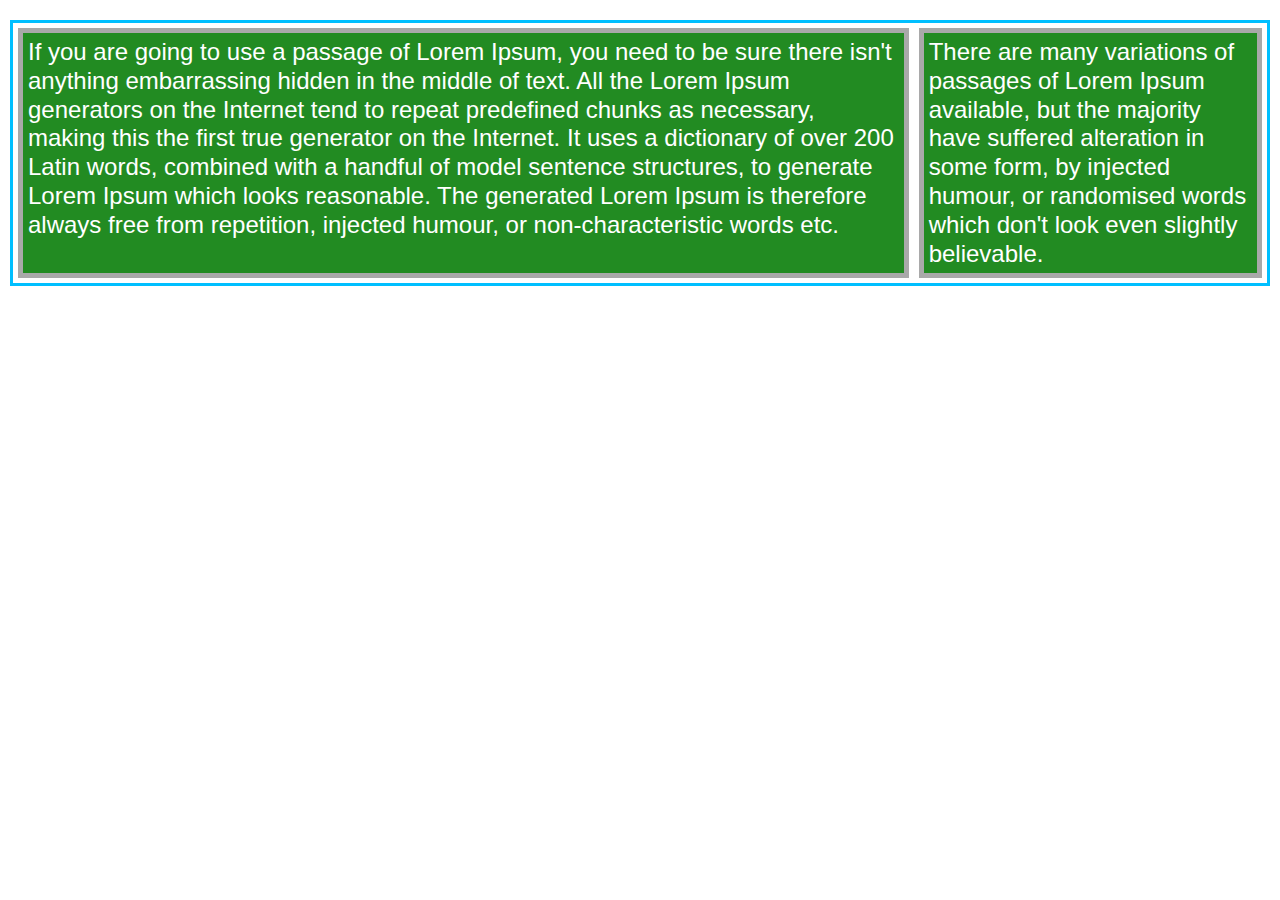
<file: lesson_10/index.html>
<!DOCTYPE html>
<html lang="en">
<head>
    <meta charset="UTF-8">
    <link rel="stylesheet" href="./common.css">
    <link rel="stylesheet" href="./styles.css">
    <link rel="stylesheet" href="./media.css">
    <title>Flex-box</title>
</head>
<body>
<!--    <div class="example-0 wrapper"><button class="button">Button</button></div>-->
<!--    <div class="example-1 wrapper">-->
<!--        <button class="button"><span>Create</span></button>-->
<!--        <button class="button"><span>Edit</span></button>-->
<!--        <button class="button"><span>Open folder</span></button>-->
<!--        <button class="button"><span>Up</span></button>-->
<!--        <button class="button"><span>Close all items</span></button>-->
<!--    </div>-->
<!--    <div class="example-2 wrapper">-->
<!--        <input class="text-input" type="text">-->
<!--        <div class="buttons-wrap">-->
<!--            <button class="button"><span>Create</span></button>-->
<!--            <button class="button"><span>Edit</span></button>-->
<!--            <button class="button"><span>Open folder</span></button>-->
<!--        </div>-->
<!--    </div>-->
<!--    <div class="example-3 wrapper">-->
<!--        <div class="left text-box">There are many variations of passages of Lorem Ipsum available, but the majority have suffered alteration in some form, by injected humour, or randomised words which don't look even slightly believable.</div>-->
<!--        <div class="right text-box"> If you are going to use a passage of Lorem Ipsum, you need to be sure there isn't anything embarrassing hidden in the middle of text. All the Lorem Ipsum generators on the Internet tend to repeat predefined chunks as necessary, making this the first true generator on the Internet. It uses a dictionary of over 200 Latin words, combined with a handful of model sentence structures, to generate Lorem Ipsum which looks reasonable. The generated Lorem Ipsum is therefore always free from repetition, injected humour, or non-characteristic words etc.</div>-->
<!--    </div>-->
<!--    <div class="example-4 wrapper">-->
<!--        <div class="left text-box">If you are going to use a passage of Lorem Ipsum, you need to be sure there isn't anything embarrassing hidden in the middle of text. All the Lorem Ipsum generators on the Internet tend to repeat predefined chunks as necessary, making this the first true generator on the Internet. It uses a dictionary of over 200 Latin words, combined with a handful of model sentence structures, to generate Lorem Ipsum which looks reasonable. The generated Lorem Ipsum is therefore always free from repetition, injected humour, or non-characteristic words etc.</div>-->
<!--        <div class="right text-box">There are many variations of passages of Lorem Ipsum available, but the majority have suffered alteration in some form, by injected humour, or randomised words which don't look even slightly believable.</div>-->
<!--    </div>-->
<div class="example-5 wrapper">
    <div class="left text-box">If you are going to use a passage of Lorem Ipsum, you need to be sure there isn't anything embarrassing hidden in the middle of text. All the Lorem Ipsum generators on the Internet tend to repeat predefined chunks as necessary, making this the first true generator on the Internet. It uses a dictionary of over 200 Latin words, combined with a handful of model sentence structures, to generate Lorem Ipsum which looks reasonable. The generated Lorem Ipsum is therefore always free from repetition, injected humour, or non-characteristic words etc.</div>
    <div class="right text-box">There are many variations of passages of Lorem Ipsum available, but the majority have suffered alteration in some form, by injected humour, or randomised words which don't look even slightly believable.</div>
</div>
</body>
</html>
</file>
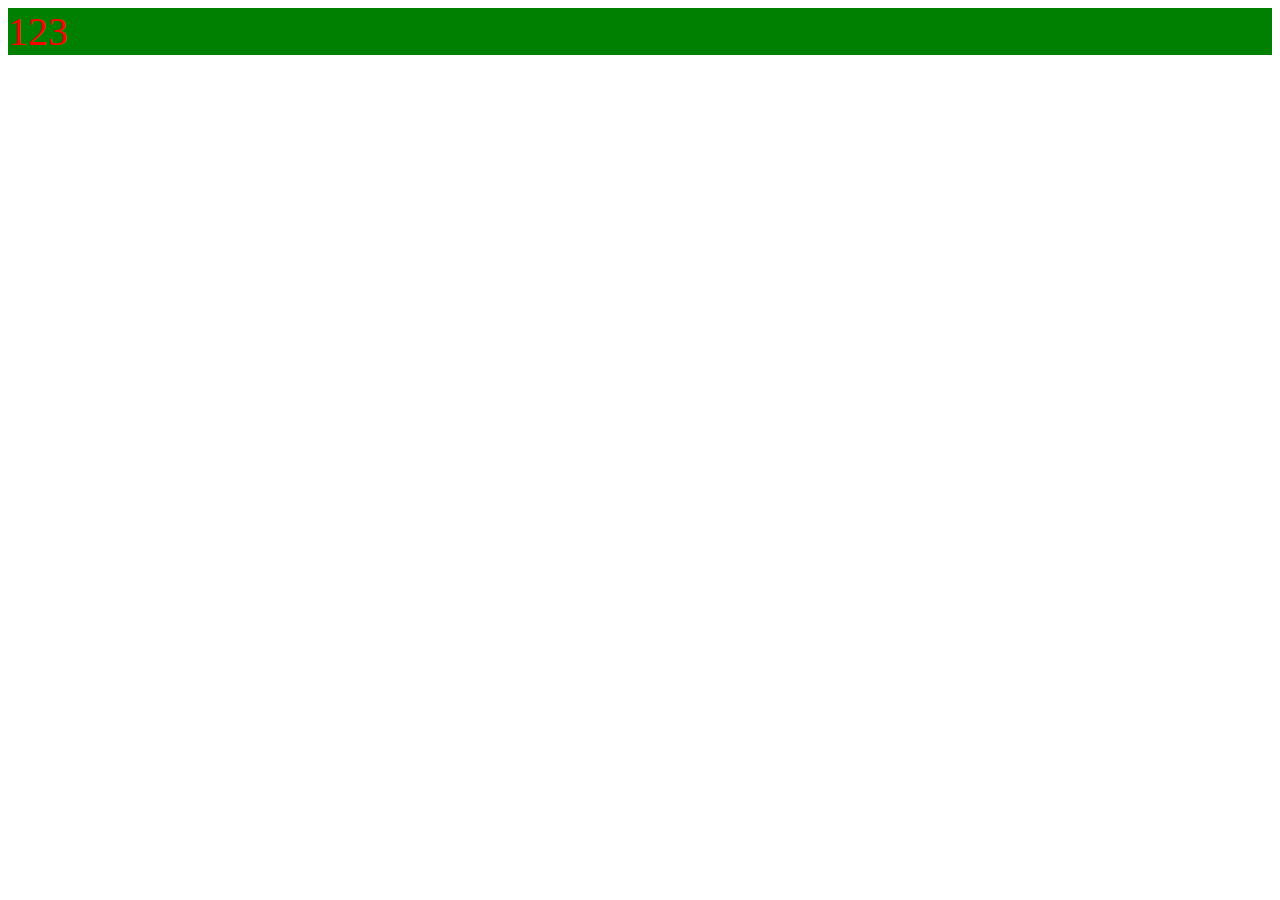
<file: lesson_11/index.html>
<!DOCTYPE html>
<html lang="en">
<head>
    <meta charset="UTF-8">
    <link rel="stylesheet" href="./styles.css">
    <title>Cascade</title>
</head>
<body>
    <div class="target-class" id="target-id">123</div>
    <script>
        // let counter = 0
        // setInterval(function () {
        //     document.getElementById('target-id').setAttribute('style', 'background-color: red')
        //     console.log(++counter)
        // }, 1000)
    </script>
</body>
</html>
</file>
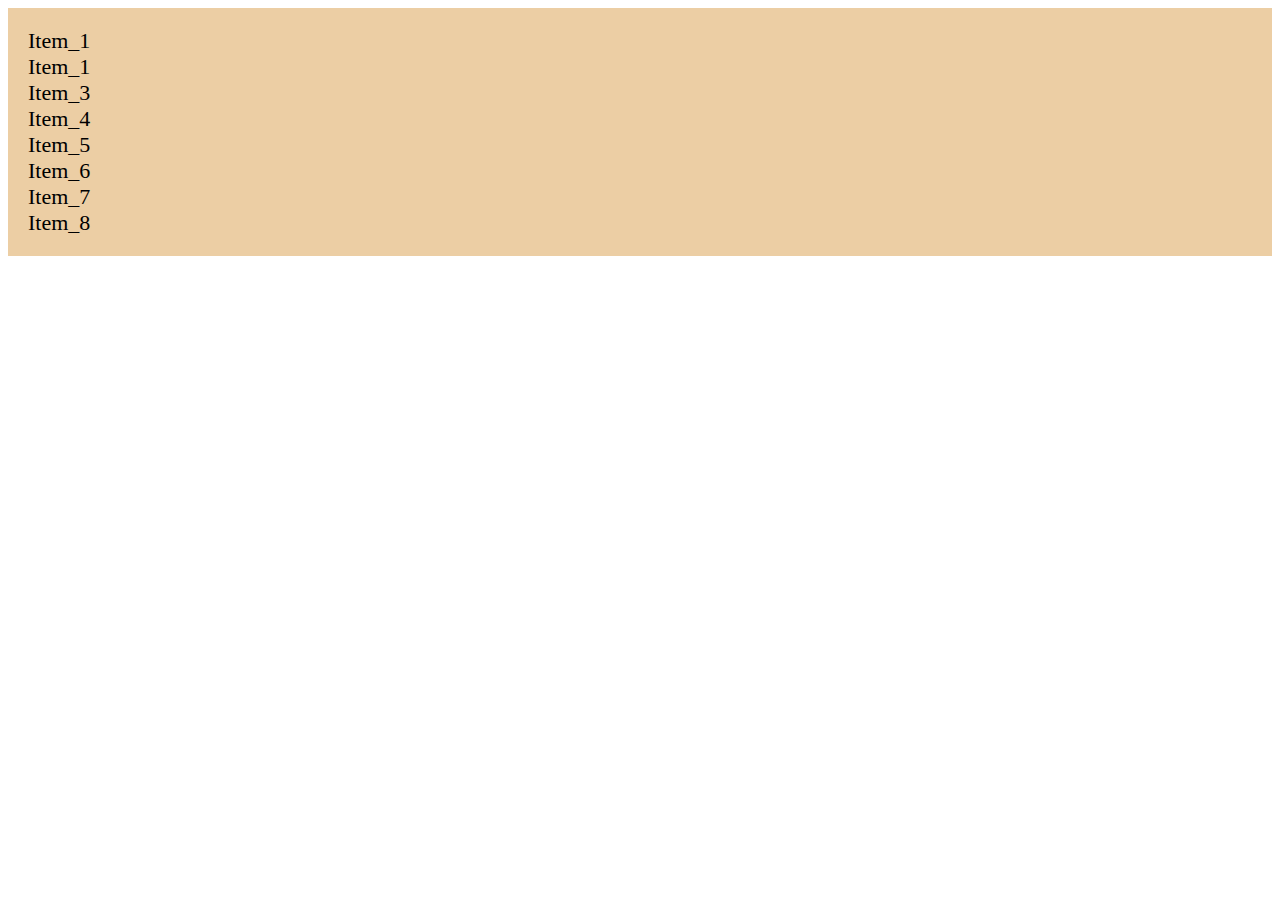
<file: Lesson_2/index.html>
<!DOCTYPE html>
<html lang="en">
<head>
    <meta charset="UTF-8">
    <title>Title</title>
    <link rel="stylesheet" href="./styles.css">
</head>
<body>

<div id="my-id" class="list" style="padding: 20px;background: #eccea4;font-size: 22px;">
    <div class="item item1">Item_1</div>
    <div class="item item2">Item_1</div>
    <div class="item item3">Item_3</div>
    <div class="item item4">Item_4</div>
    <div class="item item5">Item_5</div>
    <div class="item item6">Item_6</div>
    <div class="item item7">Item_7</div>
    <div class="item item8">Item_8</div>
</div>

</body>
</html>
</file>
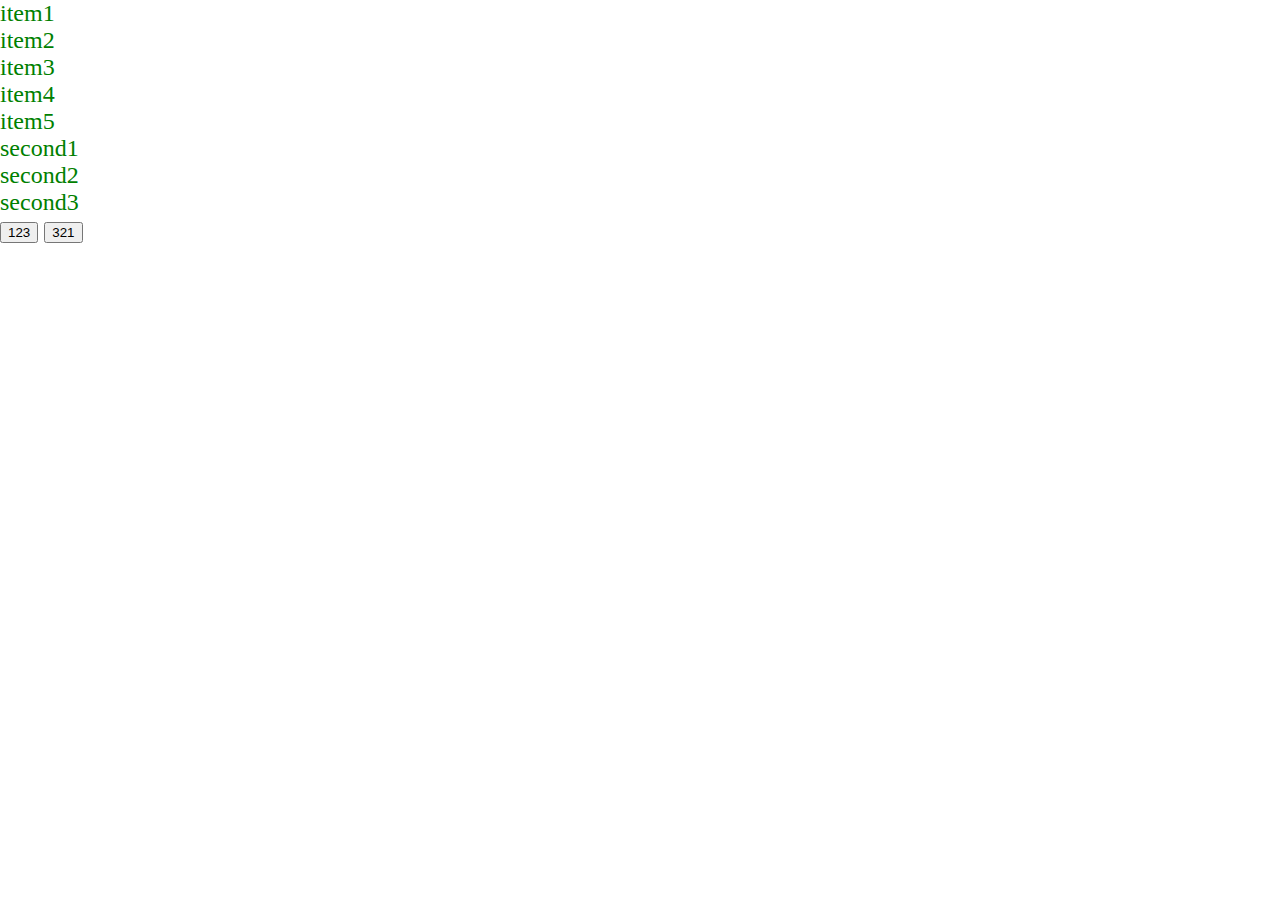
<file: lesson_3/index.html>
<!DOCTYPE html>
<html lang="en">
<head>
    <meta charset="UTF-8">
    <title>Title</title>
    <link rel="stylesheet" href="./styles.css">
    <link rel="stylesheet" href="./reset.css">
</head>
<body style="color: red!important;">

<div class="item1">
    item1
    <div class="item2">
        item2
        <div class="item3">
            item3
            <div class="item4">
                item4
                <p class="item5">
                    item5
                </p>
            </div>
        </div>
    </div>
</div>
<div class="second1">
    second1
    <div class="second2">
        second2
        <p class="second3">
            second3
        </p>
    </div>
</div>

<button class="button">123</button>
<button class="button red">321</button>
</body>
</html>
</file>
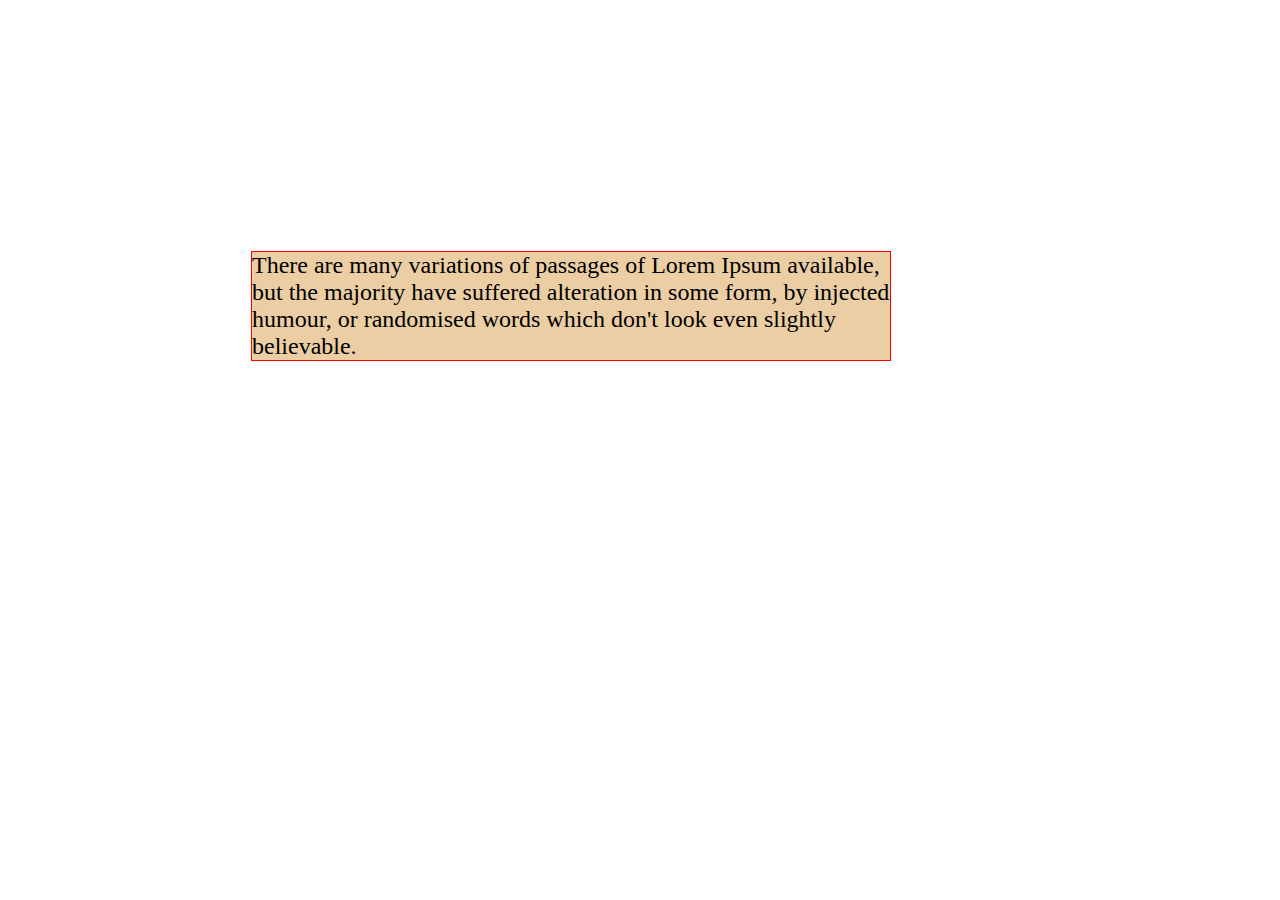
<file: lesson_4/index.html>
<!DOCTYPE html>
<html lang="en">
<head>
    <meta charset="UTF-8">
    <title>Title</title>
    <link rel="stylesheet" href="./styles.css">
    <link rel="stylesheet" href="./reset.css">
</head>
<body>
<div class="wrapper">
    <div class="block">
        <div class="content">There are many variations of passages of Lorem Ipsum available, but the majority have suffered alteration in some form, by injected humour, or randomised words which don't look even slightly believable.</div>
    </div>
</div>
</body>
</html>
</file>
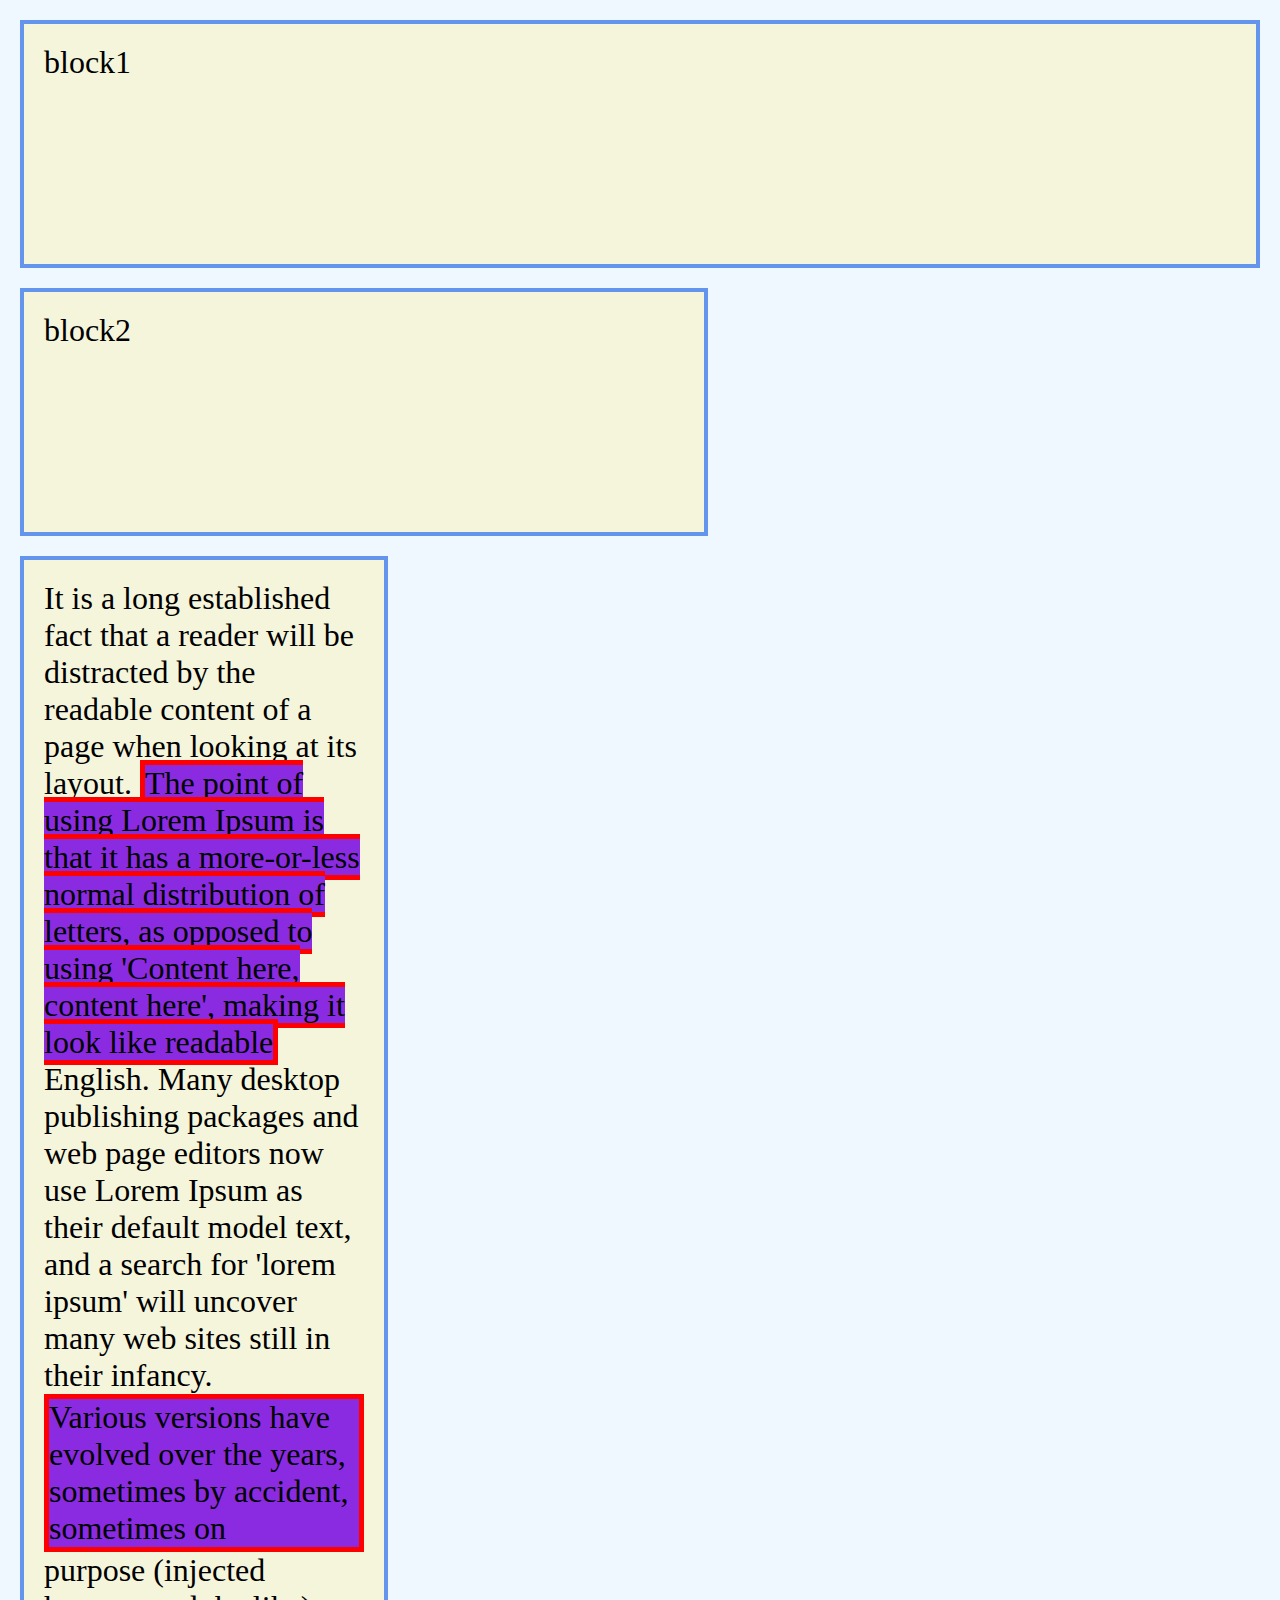
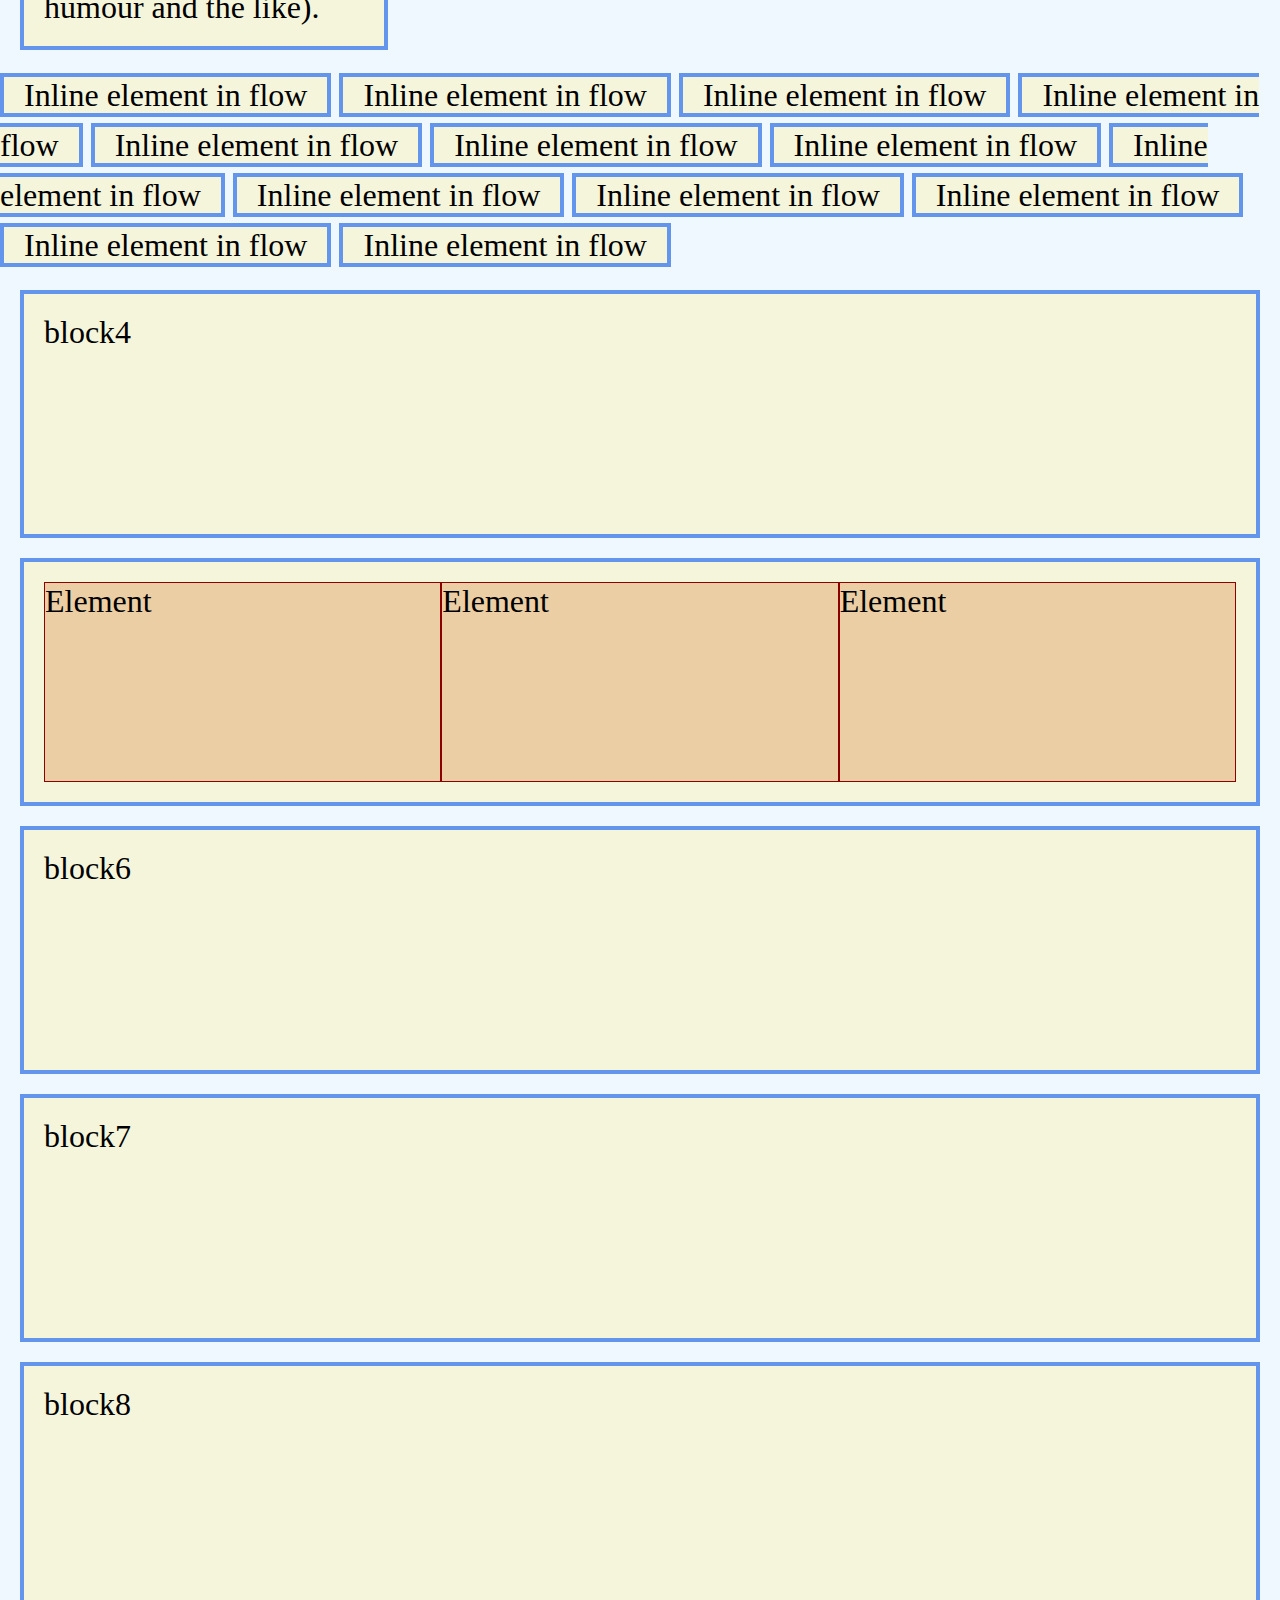
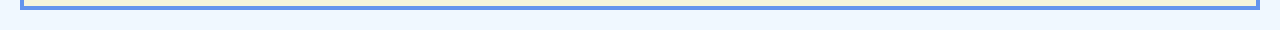
<file: lesson_6/index.html>
<!DOCTYPE html>
<html lang="en">
<head>
    <meta charset="UTF-8">
    <link rel="stylesheet" href="./styles.css">
    <title>View model</title>
</head>
<body>
    <div class="block-1">block1</div>
    <div class="block-2">block2</div>
    <div class="block-3">It is a long established fact that a reader will be distracted by the readable content of a page when looking at its layout. <span class="inline-child">The point of using Lorem Ipsum is that it has a more-or-less normal distribution of letters, as opposed to using 'Content here, content here', making it look like readable</span> English. Many desktop publishing packages and web page editors now use Lorem Ipsum as their default model text, and a search for 'lorem ipsum' will uncover many web sites still in their infancy. <span class="inline-block-child">Various versions have evolved over the years, sometimes by accident, sometimes on</span> purpose (injected humour and the like).</div>
    <span class="inline-block">Inline element in flow</span>
    <span class="inline-block">Inline element in flow</span>
    <span class="inline-block">Inline element in flow</span>
    <span class="inline-block">Inline element in flow</span>
    <span class="inline-block">Inline element in flow</span>
    <span class="inline-block">Inline element in flow</span>
    <span class="inline-block">Inline element in flow</span>
    <span class="inline-block">Inline element in flow</span>
    <span class="inline-block">Inline element in flow</span>
    <span class="inline-block">Inline element in flow</span>
    <span class="inline-block">Inline element in flow</span>
    <span class="inline-block">Inline element in flow</span>
    <span class="inline-block">Inline element in flow</span>
    <div class="block-4">block4</div>
    <div class="block-5">
        <div class="elem">Element</div>
        <div class="elem">Element</div>
        <div class="elem">Element</div>
    </div>
    <div class="block-6">block6</div>
    <div class="block-7">block7</div>
    <div class="block-8">block8</div>
</body>
</html>
</file>
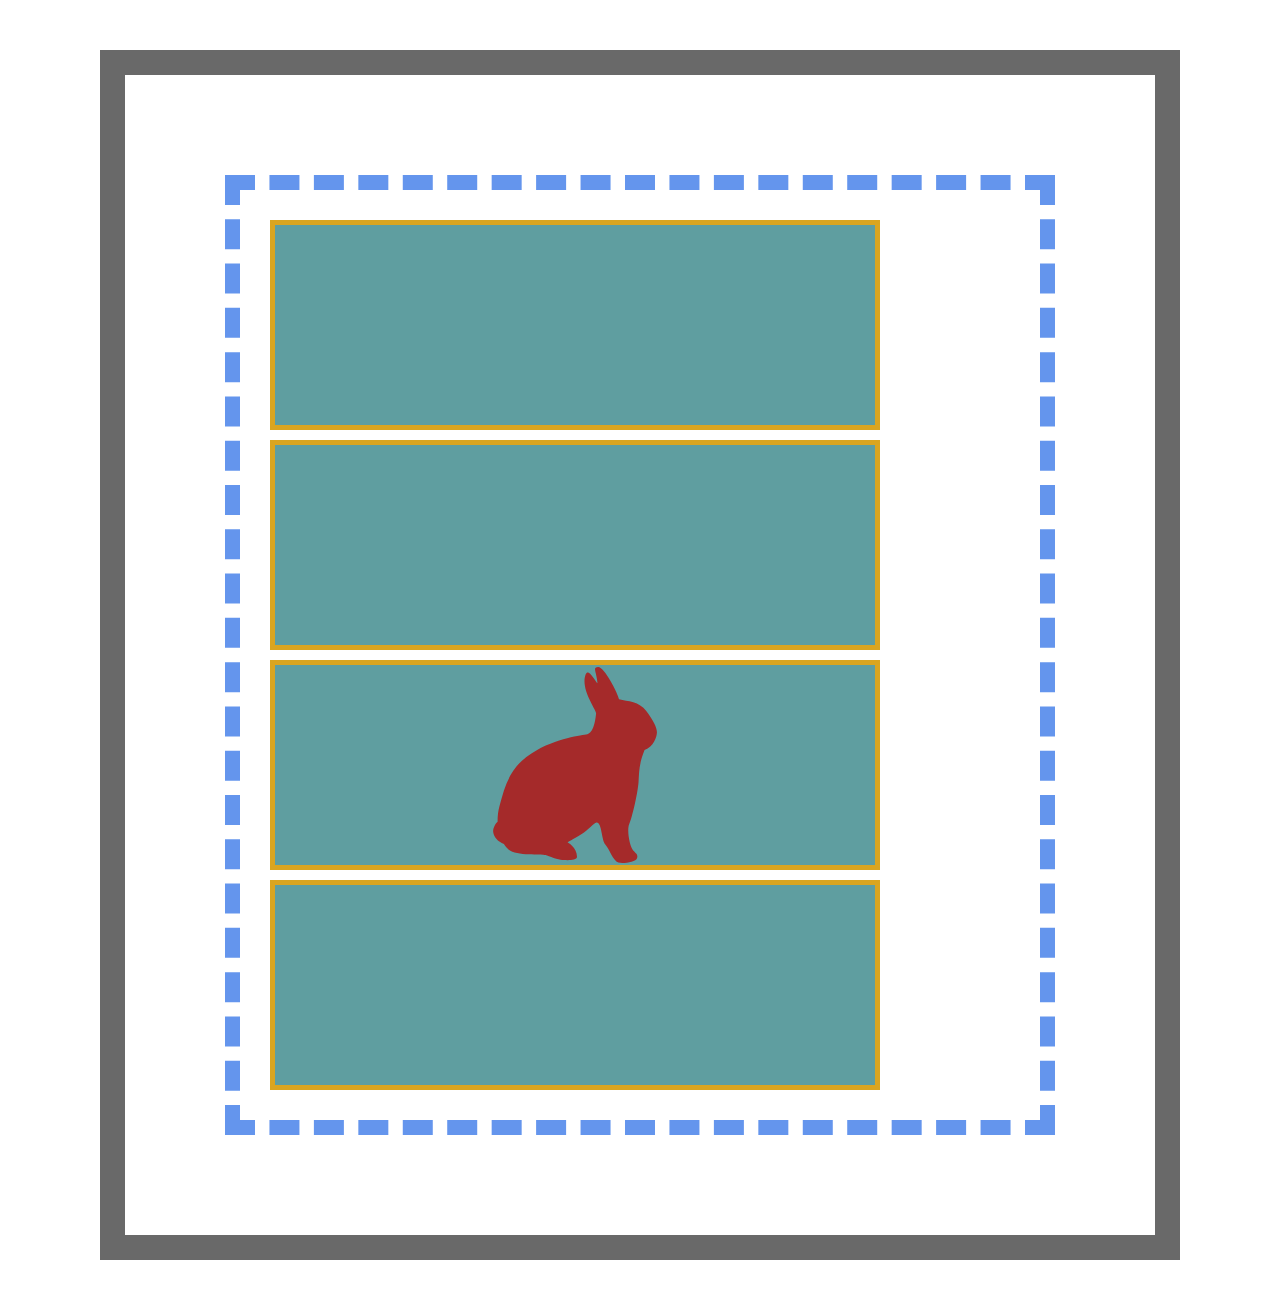
<file: lesson_9/index.html>
<!DOCTYPE html>
<html lang="en">
<head>
    <meta charset="UTF-8">
    <link rel="stylesheet" href="./styles.css">
    <title>Position</title>
</head>
<body>
<div class="relative-block">
    <div class="static-block">
        <div class="item"></div>
        <div class="item"></div>
        <div class="item rabbit"><svg version="1.1" xmlns="http://www.w3.org/2000/svg" viewBox="0 0 1000 1000">
            <g><path d="M856.3,230c-35.3-47.9-91.9-47.9-136.1-58.6C714.9,143.1,646,8.2,615.9,10c-30,1.8-8.8,21.3-3.5,81.6c-14.1-16-46-76.3-58.3-46.1c-30.4,74.2,53,179.2,51.3,196.9c-1.8,17.7-7.8,88.7-40.7,102.9c-12.4,5.3-129,10.6-258,81.6c-129,71-155.5,170.3-183.8,276.8c-7.6,28.7-10.4,55.5-9.8,80c-5.1,3.9-11.2,11.4-17.8,25.7c-16.5,35.2,13.1,72,49.3,85.3c7.6,12,15.9,21.8,24.3,29c37.1,31.9,167.9,21.3,183.8,26.6c15.9,5.3,65.4,24.8,83.1,24.8c17.7,0,74.2,5.3,74.2-16c0-47.9-47.7-72.7-47.7-72.7s28.3-16,67.2-39c38.9-23.1,63.6-58.5,77.8-60.3c27.2-3.4,24.8,88.7,44.2,110c19.5,21.3,38.4,80.9,65.4,90.5c20.1,7.2,88.4-1.8,93.7-23.1c5.3-21.3-8.8-23.1-23-42.6c-14.1-19.5-30-97.6-15.9-127.7c14.1-30.2,42.4-156.1,46-209.3c3.5-53.2,1.7-88.7,30-159.7c46-17.7,60.1-63.9,61.9-86.9C911.1,315.2,891.7,277.9,856.3,230z"/></g>
        </svg></div>
        <div class="item"></div>
    </div>
</div>
</body>
</html>
</file>
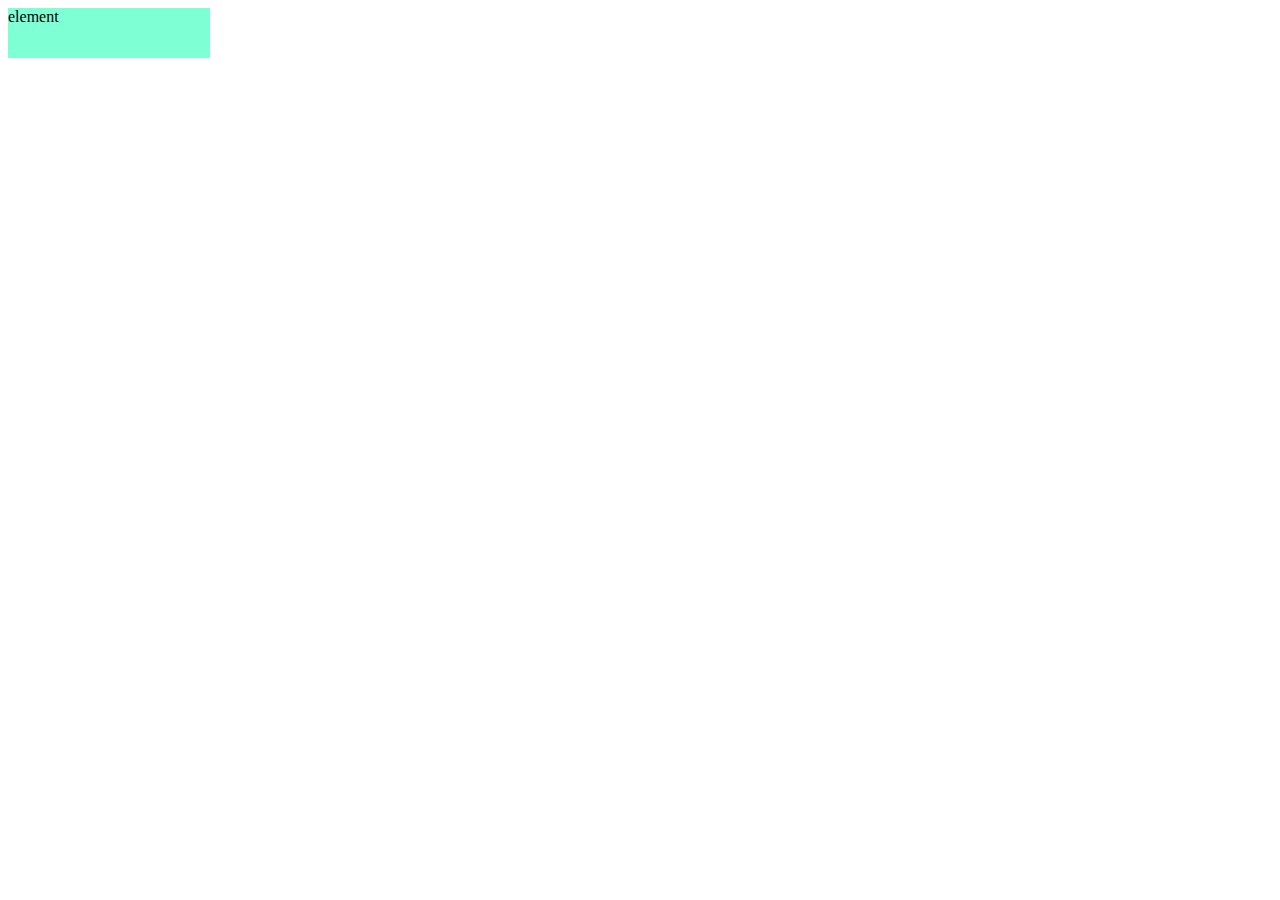
<file: lesson_4/index1.html>
<!DOCTYPE html>
<html lang="en">
<head>
    <meta charset="UTF-8">
    <title>domApi sizes difference</title>
</head>
<style>
    .element {
        width: 201.5px;
        height: 50px;
        background: aquamarine;
    }
</style>
<body>

    <div class="element">element</div>

    <script type="application/javascript">
        var elem = document.querySelector('.element');
        console.log(elem.offsetWidth);
    </script>
</body>
</html>
</file>
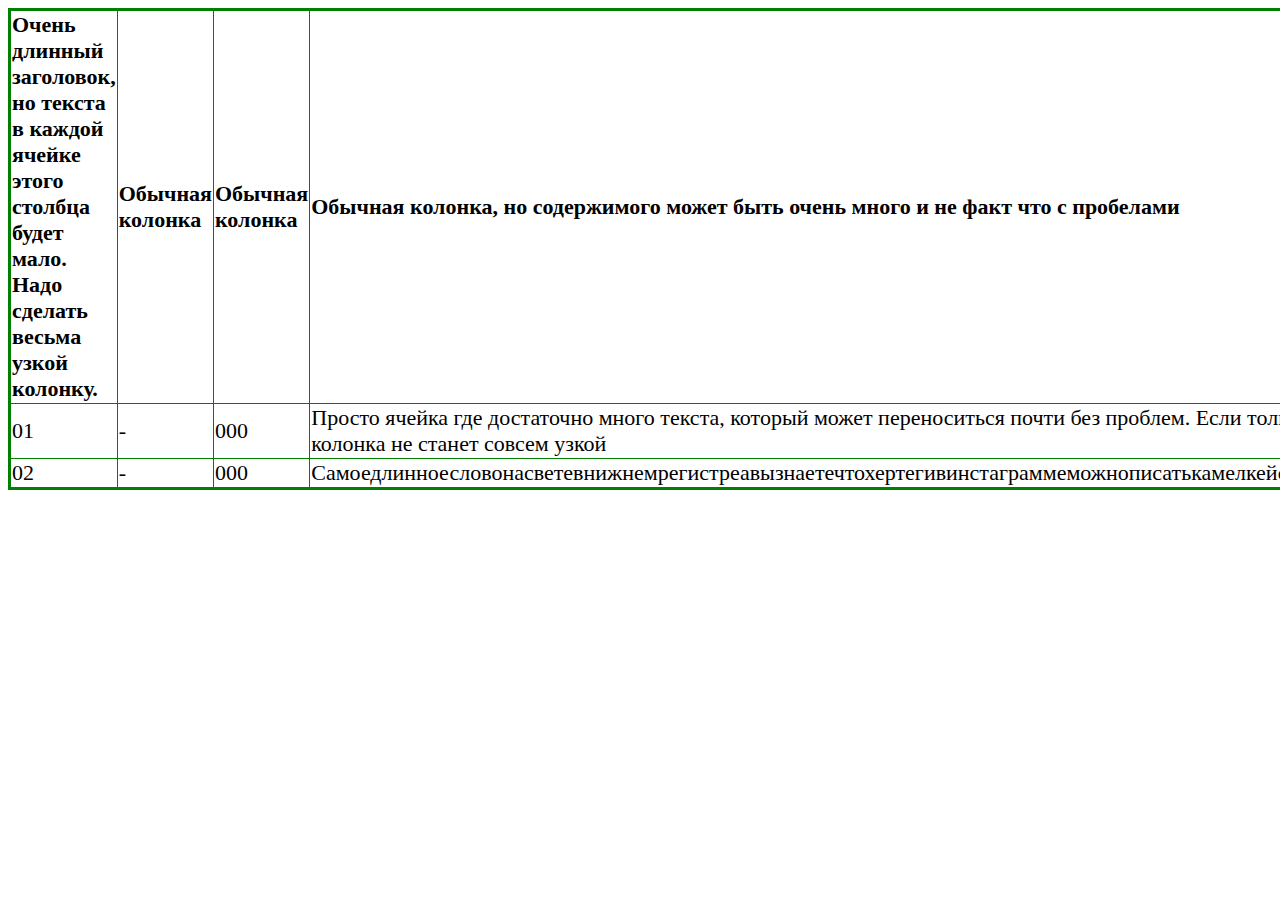
<file: lesson_6/table.html>
<!DOCTYPE html>
<html lang="en">
<head>
    <meta charset="UTF-8">
    <link rel="stylesheet" href="./tables-styles.css">
    <title>Table</title>
</head>
<body>
<!--    .table-wrap>table>tbody>tr*220>td{col_$}*4-->
    <table id="testTable">
        <thead>
            <tr>
                <th>Очень длинный заголовок, но текста в каждой ячейке этого столбца будет мало. Надо сделать весьма узкой колонку.</th>
                <th>Обычная колонка</th>
                <th>Обычная колонка</th>
                <th>Обычная колонка, но содержимого может быть очень много и не факт что с пробелами</th>
            </tr>
        </thead>
        <tbody>
            <tr>
                <td>01</td>
                <td>-</td>
                <td>000</td>
                <td>Просто ячейка где достаточно много текста, который может переноситься почти без проблем. Если только колонка не станет совсем узкой</td>
            </tr>
            <tr>
                <td>02</td>
                <td>-</td>
                <td>000</td>
                <td>Самоедлинноесловонасветевнижнемрегистреавызнаетечтохертегивинстаграммеможнописатькамелкейсом?</td>
            </tr>
        </tbody>
    </table>
</body>
</html>
</file>
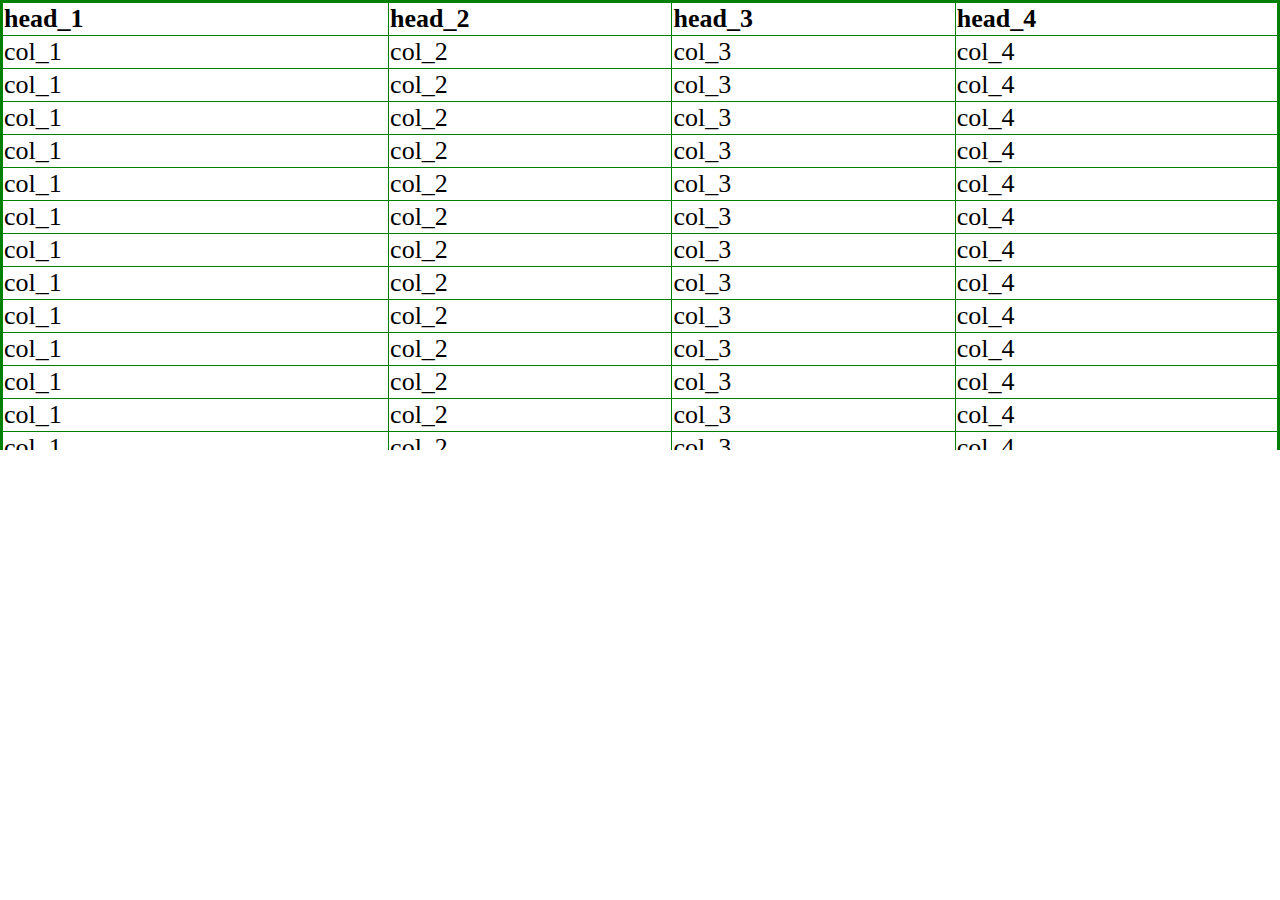
<file: lesson_8/table.html>
<!DOCTYPE html>
<html lang="en">
<head>
    <meta charset="UTF-8">
    <link rel="stylesheet" href="tables-styles.css">
    <title>Table</title>
</head>
<body>
<div class="table-wrap">
    <table>
        <thead>
        <tr>
            <th>head_1</th>
            <th>head_2</th>
            <th>head_3</th>
            <th>head_4</th>
        </tr>
        <tbody>
        <tr>
            <td>col_1</td>
            <td>col_2</td>
            <td>col_3</td>
            <td>col_4</td>
        </tr>
        <tr>
            <td>col_1</td>
            <td>col_2</td>
            <td>col_3</td>
            <td>col_4</td>
        </tr>
        <tr>
            <td>col_1</td>
            <td>col_2</td>
            <td>col_3</td>
            <td>col_4</td>
        </tr>
        <tr>
            <td>col_1</td>
            <td>col_2</td>
            <td>col_3</td>
            <td>col_4</td>
        </tr>
        <tr>
            <td>col_1</td>
            <td>col_2</td>
            <td>col_3</td>
            <td>col_4</td>
        </tr>
        <tr>
            <td>col_1</td>
            <td>col_2</td>
            <td>col_3</td>
            <td>col_4</td>
        </tr>
        <tr>
            <td>col_1</td>
            <td>col_2</td>
            <td>col_3</td>
            <td>col_4</td>
        </tr>
        <tr>
            <td>col_1</td>
            <td>col_2</td>
            <td>col_3</td>
            <td>col_4</td>
        </tr>
        <tr>
            <td>col_1</td>
            <td>col_2</td>
            <td>col_3</td>
            <td>col_4</td>
        </tr>
        <tr>
            <td>col_1</td>
            <td>col_2</td>
            <td>col_3</td>
            <td>col_4</td>
        </tr>
        <tr>
            <td>col_1</td>
            <td>col_2</td>
            <td>col_3</td>
            <td>col_4</td>
        </tr>
        <tr>
            <td>col_1</td>
            <td>col_2</td>
            <td>col_3</td>
            <td>col_4</td>
        </tr>
        <tr>
            <td>col_1</td>
            <td>col_2</td>
            <td>col_3</td>
            <td>col_4</td>
        </tr>
        <tr>
            <td>col_1</td>
            <td>col_2</td>
            <td>col_3</td>
            <td>col_4</td>
        </tr>
        <tr>
            <td>col_1</td>
            <td>col_2</td>
            <td>col_3</td>
            <td>col_4</td>
        </tr>
        <tr>
            <td>col_1</td>
            <td>col_2</td>
            <td>col_3</td>
            <td>col_4</td>
        </tr>
        <tr>
            <td>col_1</td>
            <td>col_2</td>
            <td>col_3</td>
            <td>col_4</td>
        </tr>
        <tr>
            <td>col_1</td>
            <td>col_2</td>
            <td>col_3</td>
            <td>col_4</td>
        </tr>
        <tr>
            <td>col_1</td>
            <td>col_2</td>
            <td>col_3</td>
            <td>col_4</td>
        </tr>
        <tr>
            <td>col_1</td>
            <td>col_2</td>
            <td>col_3</td>
            <td>col_4</td>
        </tr>
        <tr>
            <td>col_1</td>
            <td>col_2</td>
            <td>col_3</td>
            <td>col_4</td>
        </tr>
        <tr>
            <td>col_1</td>
            <td>col_2</td>
            <td>col_3</td>
            <td>col_4</td>
        </tr>
        <tr>
            <td>col_1</td>
            <td>col_2</td>
            <td>col_3</td>
            <td>col_4</td>
        </tr>
        <tr>
            <td>col_1</td>
            <td>col_2</td>
            <td>col_3</td>
            <td>col_4</td>
        </tr>
        <tr>
            <td>col_1</td>
            <td>col_2</td>
            <td>col_3</td>
            <td>col_4</td>
        </tr>
        <tr>
            <td>col_1</td>
            <td>col_2</td>
            <td>col_3</td>
            <td>col_4</td>
        </tr>
        <tr>
            <td>col_1</td>
            <td>col_2</td>
            <td>col_3</td>
            <td>col_4</td>
        </tr>
        <tr>
            <td>col_1</td>
            <td>col_2</td>
            <td>col_3</td>
            <td>col_4</td>
        </tr>
        <tr>
            <td>col_1</td>
            <td>col_2</td>
            <td>col_3</td>
            <td>col_4</td>
        </tr>
        <tr>
            <td>col_1</td>
            <td>col_2</td>
            <td>col_3</td>
            <td>col_4</td>
        </tr>
        <tr>
            <td>col_1</td>
            <td>col_2</td>
            <td>col_3</td>
            <td>col_4</td>
        </tr>
        <tr>
            <td>col_1</td>
            <td>col_2</td>
            <td>col_3</td>
            <td>col_4</td>
        </tr>
        <tr>
            <td>col_1</td>
            <td>col_2</td>
            <td>col_3</td>
            <td>col_4</td>
        </tr>
        <tr>
            <td>col_1</td>
            <td>col_2</td>
            <td>col_3</td>
            <td>col_4</td>
        </tr>
        <tr>
            <td>col_1</td>
            <td>col_2</td>
            <td>col_3</td>
            <td>col_4</td>
        </tr>
        <tr>
            <td>col_1</td>
            <td>col_2</td>
            <td>col_3</td>
            <td>col_4</td>
        </tr>
        <tr>
            <td>col_1</td>
            <td>col_2</td>
            <td>col_3</td>
            <td>col_4</td>
        </tr>
        <tr>
            <td>col_1</td>
            <td>col_2</td>
            <td>col_3</td>
            <td>col_4</td>
        </tr>
        <tr>
            <td>col_1</td>
            <td>col_2</td>
            <td>col_3</td>
            <td>col_4</td>
        </tr>
        <tr>
            <td>col_1</td>
            <td>col_2</td>
            <td>col_3</td>
            <td>col_4</td>
        </tr>
        <tr>
            <td>col_1</td>
            <td>col_2</td>
            <td>col_3</td>
            <td>col_4</td>
        </tr>
        <tr>
            <td>col_1</td>
            <td>col_2</td>
            <td>col_3</td>
            <td>col_4</td>
        </tr>
        <tr>
            <td>col_1</td>
            <td>col_2</td>
            <td>col_3</td>
            <td>col_4</td>
        </tr>
        <tr>
            <td>col_1</td>
            <td>col_2</td>
            <td>col_3</td>
            <td>col_4</td>
        </tr>
        <tr>
            <td>col_1</td>
            <td>col_2</td>
            <td>col_3</td>
            <td>col_4</td>
        </tr>
        <tr>
            <td>col_1</td>
            <td>col_2</td>
            <td>col_3</td>
            <td>col_4</td>
        </tr>
        <tr>
            <td>col_1</td>
            <td>col_2</td>
            <td>col_3</td>
            <td>col_4</td>
        </tr>
        <tr>
            <td>col_1</td>
            <td>col_2</td>
            <td>col_3</td>
            <td>col_4</td>
        </tr>
        <tr>
            <td>col_1</td>
            <td>col_2</td>
            <td>col_3</td>
            <td>col_4</td>
        </tr>
        <tr>
            <td>col_1</td>
            <td>col_2</td>
            <td>col_3</td>
            <td>col_4</td>
        </tr>
        <tr>
            <td>col_1</td>
            <td>col_2</td>
            <td>col_3</td>
            <td>col_4</td>
        </tr>
        <tr>
            <td>col_1</td>
            <td>col_2</td>
            <td>col_3</td>
            <td>col_4</td>
        </tr>
        <tr>
            <td>col_1</td>
            <td>col_2</td>
            <td>col_3</td>
            <td>col_4</td>
        </tr>
        <tr>
            <td>col_1</td>
            <td>col_2</td>
            <td>col_3</td>
            <td>col_4</td>
        </tr>
        <tr>
            <td>col_1</td>
            <td>col_2</td>
            <td>col_3</td>
            <td>col_4</td>
        </tr>
        <tr>
            <td>col_1</td>
            <td>col_2</td>
            <td>col_3</td>
            <td>col_4</td>
        </tr>
        <tr>
            <td>col_1</td>
            <td>col_2</td>
            <td>col_3</td>
            <td>col_4</td>
        </tr>
        <tr>
            <td>col_1</td>
            <td>col_2</td>
            <td>col_3</td>
            <td>col_4</td>
        </tr>
        <tr>
            <td>col_1</td>
            <td>col_2</td>
            <td>col_3</td>
            <td>col_4</td>
        </tr>
        <tr>
            <td>col_1</td>
            <td>col_2</td>
            <td>col_3</td>
            <td>col_4</td>
        </tr>
        <tr>
            <td>col_1</td>
            <td>col_2</td>
            <td>col_3</td>
            <td>col_4</td>
        </tr>
        <tr>
            <td>col_1</td>
            <td>col_2</td>
            <td>col_3</td>
            <td>col_4</td>
        </tr>
        <tr>
            <td>col_1</td>
            <td>col_2</td>
            <td>col_3</td>
            <td>col_4</td>
        </tr>
        <tr>
            <td>col_1</td>
            <td>col_2</td>
            <td>col_3</td>
            <td>col_4</td>
        </tr>
        <tr>
            <td>col_1</td>
            <td>col_2</td>
            <td>col_3</td>
            <td>col_4</td>
        </tr>
        <tr>
            <td>col_1</td>
            <td>col_2</td>
            <td>col_3</td>
            <td>col_4</td>
        </tr>
        <tr>
            <td>col_1</td>
            <td>col_2</td>
            <td>col_3</td>
            <td>col_4</td>
        </tr>
        <tr>
            <td>col_1</td>
            <td>col_2</td>
            <td>col_3</td>
            <td>col_4</td>
        </tr>
        <tr>
            <td>col_1</td>
            <td>col_2</td>
            <td>col_3</td>
            <td>col_4</td>
        </tr>
        <tr>
            <td>col_1</td>
            <td>col_2</td>
            <td>col_3</td>
            <td>col_4</td>
        </tr>
        <tr>
            <td>col_1</td>
            <td>col_2</td>
            <td>col_3</td>
            <td>col_4</td>
        </tr>
        <tr>
            <td>col_1</td>
            <td>col_2</td>
            <td>col_3</td>
            <td>col_4</td>
        </tr>
        <tr>
            <td>col_1</td>
            <td>col_2</td>
            <td>col_3</td>
            <td>col_4</td>
        </tr>
        <tr>
            <td>col_1</td>
            <td>col_2</td>
            <td>col_3</td>
            <td>col_4</td>
        </tr>
        <tr>
            <td>col_1</td>
            <td>col_2</td>
            <td>col_3</td>
            <td>col_4</td>
        </tr>
        <tr>
            <td>col_1</td>
            <td>col_2</td>
            <td>col_3</td>
            <td>col_4</td>
        </tr>
        <tr>
            <td>col_1</td>
            <td>col_2</td>
            <td>col_3</td>
            <td>col_4</td>
        </tr>
        <tr>
            <td>col_1</td>
            <td>col_2</td>
            <td>col_3</td>
            <td>col_4</td>
        </tr>
        <tr>
            <td>col_1</td>
            <td>col_2</td>
            <td>col_3</td>
            <td>col_4</td>
        </tr>
        <tr>
            <td>col_1</td>
            <td>col_2</td>
            <td>col_3</td>
            <td>col_4</td>
        </tr>
        <tr>
            <td>col_1</td>
            <td>col_2</td>
            <td>col_3</td>
            <td>col_4</td>
        </tr>
        <tr>
            <td>col_1</td>
            <td>col_2</td>
            <td>col_3</td>
            <td>col_4</td>
        </tr>
        <tr>
            <td>col_1</td>
            <td>col_2</td>
            <td>col_3</td>
            <td>col_4</td>
        </tr>
        <tr>
            <td>col_1</td>
            <td>col_2</td>
            <td>col_3</td>
            <td>col_4</td>
        </tr>
        <tr>
            <td>col_1</td>
            <td>col_2</td>
            <td>col_3</td>
            <td>col_4</td>
        </tr>
        <tr>
            <td>col_1</td>
            <td>col_2</td>
            <td>col_3</td>
            <td>col_4</td>
        </tr>
        <tr>
            <td>col_1</td>
            <td>col_2</td>
            <td>col_3</td>
            <td>col_4</td>
        </tr>
        <tr>
            <td>col_1</td>
            <td>col_2</td>
            <td>col_3</td>
            <td>col_4</td>
        </tr>
        <tr>
            <td>col_1</td>
            <td>col_2</td>
            <td>col_3</td>
            <td>col_4</td>
        </tr>
        <tr>
            <td>col_1</td>
            <td>col_2</td>
            <td>col_3</td>
            <td>col_4</td>
        </tr>
        <tr>
            <td>col_1</td>
            <td>col_2</td>
            <td>col_3</td>
            <td>col_4</td>
        </tr>
        <tr>
            <td>col_1</td>
            <td>col_2</td>
            <td>col_3</td>
            <td>col_4</td>
        </tr>
        <tr>
            <td>col_1</td>
            <td>col_2</td>
            <td>col_3</td>
            <td>col_4</td>
        </tr>
        <tr>
            <td>col_1</td>
            <td>col_2</td>
            <td>col_3</td>
            <td>col_4</td>
        </tr>
        <tr>
            <td>col_1</td>
            <td>col_2</td>
            <td>col_3</td>
            <td>col_4</td>
        </tr>
        <tr>
            <td>col_1</td>
            <td>col_2</td>
            <td>col_3</td>
            <td>col_4</td>
        </tr>
        <tr>
            <td>col_1</td>
            <td>col_2</td>
            <td>col_3</td>
            <td>col_4</td>
        </tr>
        <tr>
            <td>col_1</td>
            <td>col_2</td>
            <td>col_3</td>
            <td>col_4</td>
        </tr>
        <tr>
            <td>col_1</td>
            <td>col_2</td>
            <td>col_3</td>
            <td>col_4</td>
        </tr>
        <tr>
            <td>col_1</td>
            <td>col_2</td>
            <td>col_3</td>
            <td>col_4</td>
        </tr>
        <tr>
            <td>col_1</td>
            <td>col_2</td>
            <td>col_3</td>
            <td>col_4</td>
        </tr>
        <tr>
            <td>col_1</td>
            <td>col_2</td>
            <td>col_3</td>
            <td>col_4</td>
        </tr>
        <tr>
            <td>col_1</td>
            <td>col_2</td>
            <td>col_3</td>
            <td>col_4</td>
        </tr>
        <tr>
            <td>col_1</td>
            <td>col_2</td>
            <td>col_3</td>
            <td>col_4</td>
        </tr>
        <tr>
            <td>col_1</td>
            <td>col_2</td>
            <td>col_3</td>
            <td>col_4</td>
        </tr>
        <tr>
            <td>col_1</td>
            <td>col_2</td>
            <td>col_3</td>
            <td>col_4</td>
        </tr>
        <tr>
            <td>col_1</td>
            <td>col_2</td>
            <td>col_3</td>
            <td>col_4</td>
        </tr>
        <tr>
            <td>col_1</td>
            <td>col_2</td>
            <td>col_3</td>
            <td>col_4</td>
        </tr>
        <tr>
            <td>col_1</td>
            <td>col_2</td>
            <td>col_3</td>
            <td>col_4</td>
        </tr>
        <tr>
            <td>col_1</td>
            <td>col_2</td>
            <td>col_3</td>
            <td>col_4</td>
        </tr>
        <tr>
            <td>col_1</td>
            <td>col_2</td>
            <td>col_3</td>
            <td>col_4</td>
        </tr>
        <tr>
            <td>col_1</td>
            <td>col_2</td>
            <td>col_3</td>
            <td>col_4</td>
        </tr>
        <tr>
            <td>col_1</td>
            <td>col_2</td>
            <td>col_3</td>
            <td>col_4</td>
        </tr>
        <tr>
            <td>col_1</td>
            <td>col_2</td>
            <td>col_3</td>
            <td>col_4</td>
        </tr>
        <tr>
            <td>col_1</td>
            <td>col_2</td>
            <td>col_3</td>
            <td>col_4</td>
        </tr>
        <tr>
            <td>col_1</td>
            <td>col_2</td>
            <td>col_3</td>
            <td>col_4</td>
        </tr>
        <tr>
            <td>col_1</td>
            <td>col_2</td>
            <td>col_3</td>
            <td>col_4</td>
        </tr>
        <tr>
            <td>col_1</td>
            <td>col_2</td>
            <td>col_3</td>
            <td>col_4</td>
        </tr>
        <tr>
            <td>col_1</td>
            <td>col_2</td>
            <td>col_3</td>
            <td>col_4</td>
        </tr>
        <tr>
            <td>col_1</td>
            <td>col_2</td>
            <td>col_3</td>
            <td>col_4</td>
        </tr>
        <tr>
            <td>col_1</td>
            <td>col_2</td>
            <td>col_3</td>
            <td>col_4</td>
        </tr>
        <tr>
            <td>col_1</td>
            <td>col_2</td>
            <td>col_3</td>
            <td>col_4</td>
        </tr>
        <tr>
            <td>col_1</td>
            <td>col_2</td>
            <td>col_3</td>
            <td>col_4</td>
        </tr>
        <tr>
            <td>col_1</td>
            <td>col_2</td>
            <td>col_3</td>
            <td>col_4</td>
        </tr>
        <tr>
            <td>col_1</td>
            <td>col_2</td>
            <td>col_3</td>
            <td>col_4</td>
        </tr>
        <tr>
            <td>col_1</td>
            <td>col_2</td>
            <td>col_3</td>
            <td>col_4</td>
        </tr>
        <tr>
            <td>col_1</td>
            <td>col_2</td>
            <td>col_3</td>
            <td>col_4</td>
        </tr>
        <tr>
            <td>col_1</td>
            <td>col_2</td>
            <td>col_3</td>
            <td>col_4</td>
        </tr>
        <tr>
            <td>col_1</td>
            <td>col_2</td>
            <td>col_3</td>
            <td>col_4</td>
        </tr>
        <tr>
            <td>col_1</td>
            <td>col_2</td>
            <td>col_3</td>
            <td>col_4</td>
        </tr>
        <tr>
            <td>col_1</td>
            <td>col_2</td>
            <td>col_3</td>
            <td>col_4</td>
        </tr>
        <tr>
            <td>col_1</td>
            <td>col_2</td>
            <td>col_3</td>
            <td>col_4</td>
        </tr>
        <tr>
            <td>col_1</td>
            <td>col_2</td>
            <td>col_3</td>
            <td>col_4</td>
        </tr>
        <tr>
            <td>col_1</td>
            <td>col_2</td>
            <td>col_3</td>
            <td>col_4</td>
        </tr>
        <tr>
            <td>col_1</td>
            <td>col_2</td>
            <td>col_3</td>
            <td>col_4</td>
        </tr>
        <tr>
            <td>col_1</td>
            <td>col_2</td>
            <td>col_3</td>
            <td>col_4</td>
        </tr>
        <tr>
            <td>col_1</td>
            <td>col_2</td>
            <td>col_3</td>
            <td>col_4</td>
        </tr>
        <tr>
            <td>col_1</td>
            <td>col_2</td>
            <td>col_3</td>
            <td>col_4</td>
        </tr>
        <tr>
            <td>col_1</td>
            <td>col_2</td>
            <td>col_3</td>
            <td>col_4</td>
        </tr>
        <tr>
            <td>col_1</td>
            <td>col_2</td>
            <td>col_3</td>
            <td>col_4</td>
        </tr>
        <tr>
            <td>col_1</td>
            <td>col_2</td>
            <td>col_3</td>
            <td>col_4</td>
        </tr>
        <tr>
            <td>col_1</td>
            <td>col_2</td>
            <td>col_3</td>
            <td>col_4</td>
        </tr>
        <tr>
            <td>col_1</td>
            <td>col_2</td>
            <td>col_3</td>
            <td>col_4</td>
        </tr>
        <tr>
            <td>col_1</td>
            <td>col_2</td>
            <td>col_3</td>
            <td>col_4</td>
        </tr>
        <tr>
            <td>col_1</td>
            <td>col_2</td>
            <td>col_3</td>
            <td>col_4</td>
        </tr>
        <tr>
            <td>col_1</td>
            <td>col_2</td>
            <td>col_3</td>
            <td>col_4</td>
        </tr>
        <tr>
            <td>col_1</td>
            <td>col_2</td>
            <td>col_3</td>
            <td>col_4</td>
        </tr>
        <tr>
            <td>col_1</td>
            <td>col_2</td>
            <td>col_3</td>
            <td>col_4</td>
        </tr>
        <tr>
            <td>col_1</td>
            <td>col_2</td>
            <td>col_3</td>
            <td>col_4</td>
        </tr>
        <tr>
            <td>col_1</td>
            <td>col_2</td>
            <td>col_3</td>
            <td>col_4</td>
        </tr>
        <tr>
            <td>col_1</td>
            <td>col_2</td>
            <td>col_3</td>
            <td>col_4</td>
        </tr>
        <tr>
            <td>col_1</td>
            <td>col_2</td>
            <td>col_3</td>
            <td>col_4</td>
        </tr>
        <tr>
            <td>col_1</td>
            <td>col_2</td>
            <td>col_3</td>
            <td>col_4</td>
        </tr>
        <tr>
            <td>col_1</td>
            <td>col_2</td>
            <td>col_3</td>
            <td>col_4</td>
        </tr>
        <tr>
            <td>col_1</td>
            <td>col_2</td>
            <td>col_3</td>
            <td>col_4</td>
        </tr>
        <tr>
            <td>col_1</td>
            <td>col_2</td>
            <td>col_3</td>
            <td>col_4</td>
        </tr>
        <tr>
            <td>col_1</td>
            <td>col_2</td>
            <td>col_3</td>
            <td>col_4</td>
        </tr>
        <tr>
            <td>col_1</td>
            <td>col_2</td>
            <td>col_3</td>
            <td>col_4</td>
        </tr>
        <tr>
            <td>col_1</td>
            <td>col_2</td>
            <td>col_3</td>
            <td>col_4</td>
        </tr>
        <tr>
            <td>col_1</td>
            <td>col_2</td>
            <td>col_3</td>
            <td>col_4</td>
        </tr>
        <tr>
            <td>col_1</td>
            <td>col_2</td>
            <td>col_3</td>
            <td>col_4</td>
        </tr>
        <tr>
            <td>col_1</td>
            <td>col_2</td>
            <td>col_3</td>
            <td>col_4</td>
        </tr>
        <tr>
            <td>col_1</td>
            <td>col_2</td>
            <td>col_3</td>
            <td>col_4</td>
        </tr>
        <tr>
            <td>col_1</td>
            <td>col_2</td>
            <td>col_3</td>
            <td>col_4</td>
        </tr>
        <tr>
            <td>col_1</td>
            <td>col_2</td>
            <td>col_3</td>
            <td>col_4</td>
        </tr>
        <tr>
            <td>col_1</td>
            <td>col_2</td>
            <td>col_3</td>
            <td>col_4</td>
        </tr>
        <tr>
            <td>col_1</td>
            <td>col_2</td>
            <td>col_3</td>
            <td>col_4</td>
        </tr>
        <tr>
            <td>col_1</td>
            <td>col_2</td>
            <td>col_3</td>
            <td>col_4</td>
        </tr>
        <tr>
            <td>col_1</td>
            <td>col_2</td>
            <td>col_3</td>
            <td>col_4</td>
        </tr>
        <tr>
            <td>col_1</td>
            <td>col_2</td>
            <td>col_3</td>
            <td>col_4</td>
        </tr>
        <tr>
            <td>col_1</td>
            <td>col_2</td>
            <td>col_3</td>
            <td>col_4</td>
        </tr>
        <tr>
            <td>col_1</td>
            <td>col_2</td>
            <td>col_3</td>
            <td>col_4</td>
        </tr>
        <tr>
            <td>col_1</td>
            <td>col_2</td>
            <td>col_3</td>
            <td>col_4</td>
        </tr>
        <tr>
            <td>col_1</td>
            <td>col_2</td>
            <td>col_3</td>
            <td>col_4</td>
        </tr>
        <tr>
            <td>col_1</td>
            <td>col_2</td>
            <td>col_3</td>
            <td>col_4</td>
        </tr>
        <tr>
            <td>col_1</td>
            <td>col_2</td>
            <td>col_3</td>
            <td>col_4</td>
        </tr>
        <tr>
            <td>col_1</td>
            <td>col_2</td>
            <td>col_3</td>
            <td>col_4</td>
        </tr>
        <tr>
            <td>col_1</td>
            <td>col_2</td>
            <td>col_3</td>
            <td>col_4</td>
        </tr>
        <tr>
            <td>col_1</td>
            <td>col_2</td>
            <td>col_3</td>
            <td>col_4</td>
        </tr>
        <tr>
            <td>col_1</td>
            <td>col_2</td>
            <td>col_3</td>
            <td>col_4</td>
        </tr>
        <tr>
            <td>col_1</td>
            <td>col_2</td>
            <td>col_3</td>
            <td>col_4</td>
        </tr>
        <tr>
            <td>col_1</td>
            <td>col_2</td>
            <td>col_3</td>
            <td>col_4</td>
        </tr>
        <tr>
            <td>col_1</td>
            <td>col_2</td>
            <td>col_3</td>
            <td>col_4</td>
        </tr>
        <tr>
            <td>col_1</td>
            <td>col_2</td>
            <td>col_3</td>
            <td>col_4</td>
        </tr>
        <tr>
            <td>col_1</td>
            <td>col_2</td>
            <td>col_3</td>
            <td>col_4</td>
        </tr>
        <tr>
            <td>col_1</td>
            <td>col_2</td>
            <td>col_3</td>
            <td>col_4</td>
        </tr>
        <tr>
            <td>col_1</td>
            <td>col_2</td>
            <td>col_3</td>
            <td>col_4</td>
        </tr>
        <tr>
            <td>col_1</td>
            <td>col_2</td>
            <td>col_3</td>
            <td>col_4</td>
        </tr>
        <tr>
            <td>col_1</td>
            <td>col_2</td>
            <td>col_3</td>
            <td>col_4</td>
        </tr>
        <tr>
            <td>col_1</td>
            <td>col_2</td>
            <td>col_3</td>
            <td>col_4</td>
        </tr>
        <tr>
            <td>col_1</td>
            <td>col_2</td>
            <td>col_3</td>
            <td>col_4</td>
        </tr>
        <tr>
            <td>col_1</td>
            <td>col_2</td>
            <td>col_3</td>
            <td>col_4</td>
        </tr>
        <tr>
            <td>col_1</td>
            <td>col_2</td>
            <td>col_3</td>
            <td>col_4</td>
        </tr>
        <tr>
            <td>col_1</td>
            <td>col_2</td>
            <td>col_3</td>
            <td>col_4</td>
        </tr>
        <tr>
            <td>col_1</td>
            <td>col_2</td>
            <td>col_3</td>
            <td>col_4</td>
        </tr>
        <tr>
            <td>col_1</td>
            <td>col_2</td>
            <td>col_3</td>
            <td>col_4</td>
        </tr>
        <tr>
            <td>col_1</td>
            <td>col_2</td>
            <td>col_3</td>
            <td>col_4</td>
        </tr>
        <tr>
            <td>col_1</td>
            <td>col_2</td>
            <td>col_3</td>
            <td>col_4</td>
        </tr>
        <tr>
            <td>col_1</td>
            <td>col_2</td>
            <td>col_3</td>
            <td>col_4</td>
        </tr>
        <tr>
            <td>col_1</td>
            <td>col_2</td>
            <td>col_3</td>
            <td>col_4</td>
        </tr>
        <tr>
            <td>col_1</td>
            <td>col_2</td>
            <td>col_3</td>
            <td>col_4</td>
        </tr>
        <tr>
            <td>col_1</td>
            <td>col_2</td>
            <td>col_3</td>
            <td>col_4</td>
        </tr>
        <tr>
            <td>col_1</td>
            <td>col_2</td>
            <td>col_3</td>
            <td>col_4</td>
        </tr>
        <tr>
            <td>col_1</td>
            <td>col_2</td>
            <td>col_3</td>
            <td>col_4</td>
        </tr>
        <tr>
            <td>col_1</td>
            <td>col_2</td>
            <td>col_3</td>
            <td>col_4</td>
        </tr>
        <tr>
            <td>col_1</td>
            <td>col_2</td>
            <td>col_3</td>
            <td>col_4</td>
        </tr>
        <tr>
            <td>col_1</td>
            <td>col_2</td>
            <td>col_3</td>
            <td>col_4</td>
        </tr>
        <tr>
            <td>col_1</td>
            <td>col_2</td>
            <td>col_3</td>
            <td>col_4</td>
        </tr>
        <tr>
            <td>col_1</td>
            <td>col_2</td>
            <td>col_3</td>
            <td>col_4</td>
        </tr>
        <tr>
            <td>col_1</td>
            <td>col_2</td>
            <td>col_3</td>
            <td>col_4</td>
        </tr>
        <tr>
            <td>col_1</td>
            <td>col_2</td>
            <td>col_3</td>
            <td>col_4</td>
        </tr>
        <tr>
            <td>col_1</td>
            <td>col_2</td>
            <td>col_3</td>
            <td>col_4</td>
        </tr>
        <tr>
            <td>col_1</td>
            <td>col_2</td>
            <td>col_3</td>
            <td>col_4</td>
        </tr>
        <tr>
            <td>col_1</td>
            <td>col_2</td>
            <td>col_3</td>
            <td>col_4</td>
        </tr>
        <tr>
            <td>col_1</td>
            <td>col_2</td>
            <td>col_3</td>
            <td>col_4</td>
        </tr>
        <tr>
            <td>col_1</td>
            <td>col_2</td>
            <td>col_3</td>
            <td>col_4</td>
        </tr>
        <tr>
            <td>col_1</td>
            <td>col_2</td>
            <td>col_3</td>
            <td>col_4</td>
        </tr>
        <tr>
            <td>col_1</td>
            <td>col_2</td>
            <td>col_3</td>
            <td>col_4</td>
        </tr>
        <tr>
            <td>col_1</td>
            <td>col_2</td>
            <td>col_3</td>
            <td>col_4</td>
        </tr>
        <tr>
            <td>col_1</td>
            <td>col_2</td>
            <td>col_3</td>
            <td>col_4</td>
        </tr>
        </tbody>
        </thead></table>
</div>
</body>
</html>
</file>
<file: lesson_10/common.css>
body {
    margin: 0;
    font: bold 24px/1.2 Verdana, sans-serif;
}

.button {
    display: flex;
    align-items: center;
    height: 40px;
    margin: 5px;
    padding: 0;
    text-align: center;
    background: cadetblue;
    border: 5px solid darkgray;
    box-shadow: inset 0 0 2px rgba(0,0,0,.5);
    text-shadow: 1px 1px 1px rgba(0,0,0,.7);
    font-size: 20px;
    font-weight: bold;
    overflow: hidden;
    color: white;
}

.button:after,
.button:before {
    content: '';
    display: block;
    width: 30px;
    height: 100%;
    flex-shrink: 10000;
}

.button span {
    overflow: hidden;
    text-overflow: ellipsis;
    flex-grow: 1;
    white-space: nowrap;
}

.text-input {
    height: 40px;
    box-sizing: border-box;
    padding: 0 10px 0 20px;
    border: 4px solid darkgray;
    font-size: 20px;
    margin: 5px;
    font-weight: bold;
    overflow: hidden;
}

.text-input:focus {
    outline: none;
}

.text-box {
    background: coral;
    border: 5px solid darkgray;
    margin: 5px;
    box-sizing: border-box;
    padding: 5px;
    font-weight: 100;
}

.wrapper {
    display: flex;
    margin: 20px 10px;
    border: 3px solid deepskyblue;
}

.example-0 {
    height: 300px;
}

.example-4 .text-box {
    background: deepskyblue;
}

.example-5 .text-box {
    background: forestgreen;
    color: white;
}

.text {
    position: relative;
    color: red;
    bottom: -15px;
}

.child {
    position: relative;
    border: 1px solid;
    box-shadow: 2px 2px 2px;
    text-shadow: -5px -5px 5px;
}
</file>
<file: lesson_10/styles.css>
.example-0 .button {
    margin: auto;
}

.example-1 .button:nth-child(2) {
    margin-right: 10px;
}

.example-1 .button:nth-child(3) {
    margin-left: auto;
}

.example-2 .text-input {
    max-width: 400px;
    flex-grow: 1;
}

.example-2 .buttons-wrap {
    display: flex;
    max-width: 50%;
    overflow: hidden;
    margin-left: auto;
}

.example-3 .left {
    flex-basis: 300px;
    flex-shrink: 0;
}

.example-4 .text-box {
    flex-basis: 50%;
    flex-grow: 1;
}

.example-4 .left {
    min-width: 350px;
}

.example-4 .right {
    max-width: 500px;
}

.example-5 .left,
.example-5 .right {
    /*min-width: 250px;*/
    /*max-width: 450px;*/
}

.example-5 .right {
    /*margin-left: auto;*/
}
</file>
<file: lesson_10/media.css>
@media (max-width: 580px) {
    .example-1 {
        flex-direction: column;
    }

    .example-1 .button:nth-child(3) {
        margin-left: 5px;
    }

    .example-2 .buttons-wrap {
        max-width: 100%;
    }

    .example-2 {
        flex-wrap: wrap;
    }

    .example-2 .text-input {
        max-width: 100%;
    }

    .example-2 .buttons-wrap {
        margin-left: 0;
        flex-grow: 1;
    }

    .example-2 .button {
        flex-grow: 1;
    }

    .example-3 {
        flex-wrap: wrap;
    }

    .example-3 .text-box {
        flex-shrink: 1;
    }

    .example-3 .left {
        flex-grow: 1;
    }

    .example-4 {
        flex-direction: column;
    }

    .example-4 .right {
        max-width: 100%;
    }

    .example-4 .left {
        min-width: 0;
    }

    .example-5 {
        flex-direction: column;
    }

    .example-5 .text-box {
        max-width: 100%;
        min-width: 0;
    }
}

@media (max-width: 320px) {
    .example-2 .buttons-wrap {
        flex-direction: column;
    }
}
</file>
<file: lesson_11/styles.css>
body {
    font-size: 40px;
    color: red;
}

.target-class {
    background-color: green;
    transition: background-color 0s 10s ease;
}

div.target-class {
    background-color: green;
    transition: background-color 0s 10s ease;
}

#target-class {
    background-color: green;
    transition: background-color 0s 10s ease;
}


#target-class {
    background-color: green;
    transition: background-color 0s 10s ease;
}
</file>
<file: Lesson_2/styles.css>
/* +, >, ~ */
</file>
<file: lesson_3/styles.css>
div {
    color: green;
}
</file>
<file: lesson_4/styles.css>
html, body {
    height: 100%;
}

.wrapper {
    position: absolute;
    height: 100%;
}

.block {
    position: relative;
    width: 50%;
    background: #eccea4;
    margin: calc(20% - 5px);
}

.content {
    border: 1px solid red;
}
</file>
<file: lesson_6/styles.css>
body {
    margin: 0;
    background: aliceblue;
    font-size: 32px;
}

body > div {
    min-height: 200px;
    border: 4px solid cornflowerblue;
    padding: 20px;
    margin: 20px;
    background: beige;
}

.inline-block {
    min-height: 200px;
    border: 4px solid cornflowerblue;
    padding: 0 20px;
    background: beige;
    line-height: 50px;
}

.block-2 {
    width: 50%;
}

.block-3 {
    width: 25%;
}

.block-3 .inline-child {
    background: blueviolet;
    border: 5px solid red;
}

.block-3 .inline-block-child {
    display: inline-block;
    background: blueviolet;
    border: 5px solid red;
}

.block-5 {
    display: flex;
    justify-content: space-between;
}

.block-5 > div {
    border: 1px solid darkred;
    flex-grow: 1;
    background: #eccea4;
}
</file>
<file: lesson_9/styles.css>
body {
    margin: 0;
    font-size: 32px;
}

.relative-block {
    position: relative;
    border: 25px solid dimgrey;
    margin: 50px 100px;
    padding: 100px;
}

.static-block {
    padding: 20px;
    border: 15px dashed cornflowerblue;
}

.item {
    position: relative;
    height: 200px;
    width: 600px;
    background: cadetblue;
    border: 5px solid goldenrod;
    margin: 10px;
}

.rabbit {
    position: relative;
}

.rabbit svg {
    fill: brown;
    width: 100%;
    height: 100%;
}
</file>
<file: lesson_6/tables-styles.css>
table {
    border-collapse: collapse;
    border: 3px solid green;
    text-align: left;
    font-size: 22px;
}

td, th {
    border: 1px solid green;
}











table {
    max-width: 100%;
    width: 100%;
}

 th:nth-child(1), td:nth-child(1) {
    width: 300px;
}
 th:nth-child(2), td:nth-child(2) {
    width: 300px;
}
 th:nth-child(3), td:nth-child(3) {
    width: 300px;
}
</file>
<file: lesson_8/tables-styles.css>
body {
    margin: 0;
}

table {
    border-collapse: collapse;
    border: 3px solid green;
    text-align: left;
    font-size: 26px;
}

td, th {
    border: 1px solid green;
}

table {
    table-layout: fixed;
    width: 100%;
}

th:nth-child(1) {
    width: 30%;
}
th:nth-child(2) {
    width: 150px;
}
th:nth-child(3) {
    width: 150px;
}
th:nth-child(4) {
    width: 25%;
}

.table-wrap {
    height: 50vh;
    overflow-y: auto;
}

th {
    position: sticky;
    top: 0;
    background: white;
}
</file>
